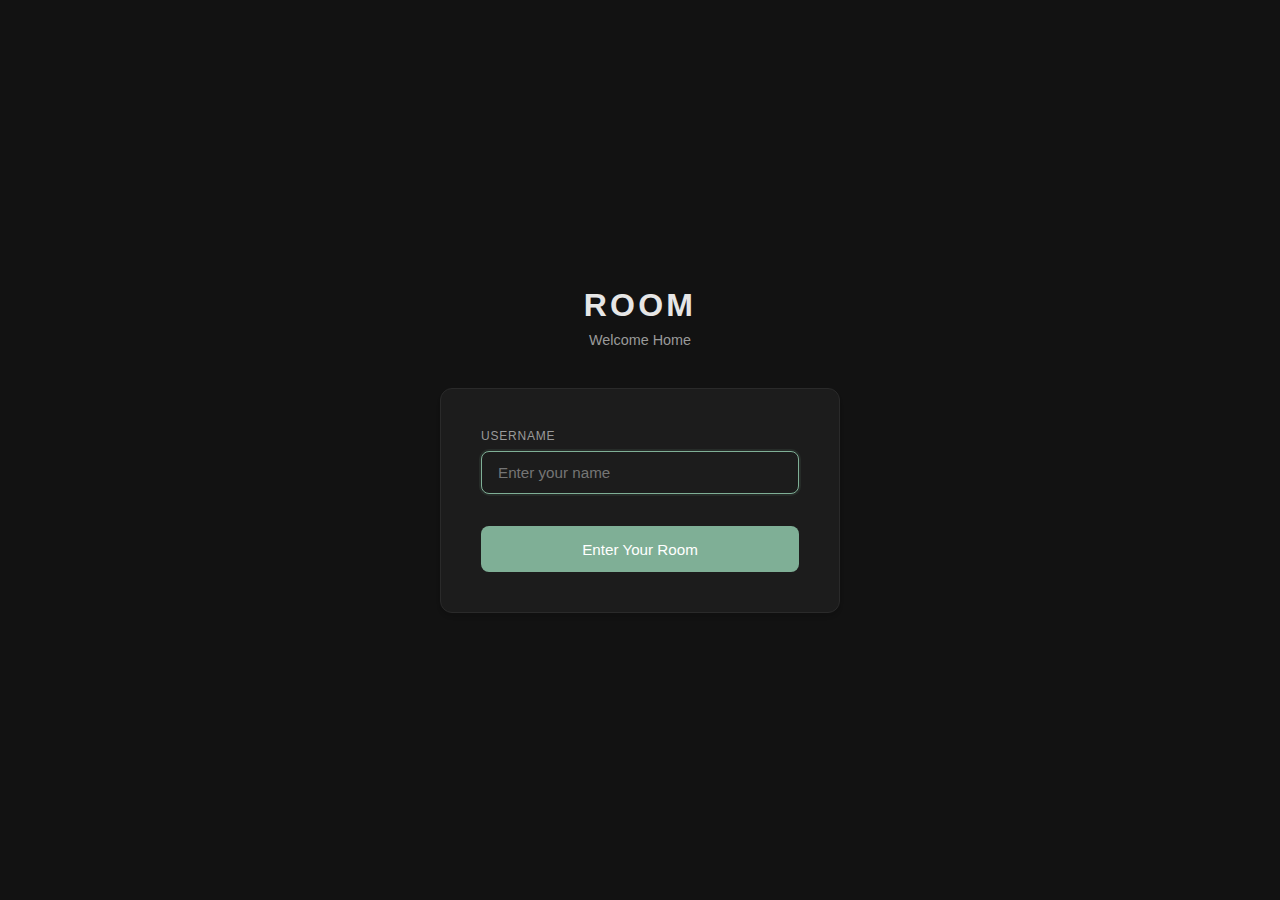
<file: home.html>
<!DOCTYPE html>
<html lang="en">
<head>
    <meta charset="UTF-8">
    <meta name="viewport" content="width=device-width, initial-scale=1.0">
    <title>ROOM - Where friends gather</title>
    <link rel="stylesheet" href="https://cdnjs.cloudflare.com/ajax/libs/font-awesome/6.4.0/css/all.min.css">
    <link href="https://fonts.googleapis.com/css2?family=Inter:wght@300;400;500;600&family=Playfair+Display:wght@400;500&display=swap" rel="stylesheet">
    <link rel="icon" type="image/svg+xml" href="Rooms.svg">
    <link rel="stylesheet" href="home.css">
    <!-- PWA: Manifest -->
<link rel="manifest" href="/manifest.json">

<!-- PWA: iOS specific tags -->
<meta name="apple-mobile-web-app-capable" content="yes">
<meta name="apple-mobile-web-app-status-bar-style" content="black-translucent">
<meta name="apple-mobile-web-app-title" content="ROOM">
<link rel="apple-touch-icon" href="/icons/icon-192x192.png">
</head>
<body>
    <header class="header">
        <button class="header-btn profile-btn" id="profileBtn" aria-label="Profile settings">
            <i class="fas fa-user"></i>
        </button>
        <a href="index.html" class="logo">ROOM</a>
        <button class="header-btn" id="feedBtn" aria-label="View my corner">
            <i class="fas fa-feather-alt"></i>
            <span>My corner</span>
        </button>
    </header>

    <div class="affirmation">
        "Pull up a chair. Stay a while. You're among friends here."
    </div>

    <main class="main-content">
        <div class="layout-container">
            <section class="your-spaces">
                <h2 class="section-title">Your Room</h2>
                <div id="joinedRoomsContainer"></div>
                <div class="empty-state hidden" id="emptyState">
                    <i class="fas fa-couch"></i>
                    <h3>You haven't walked into any rooms yet.</h3>
                </div>
            </section>

            <div class="center-divider">
                <button class="create-room-btn" id="createRoomBtn" aria-label="Create room">
                    <i class="fas fa-plus"></i>
                </button>
            </div>

            <section class="find-people">
                <h2 class="section-title">More Rooms to walk into..</h2>
                <div id="availableRoomsContainer"></div>
                <div class="empty-state hidden" id="availableEmptyState">
                    <i class="fas fa-door-closed"></i>
                    <h3>No rooms are Opened right now..</h3>
                </div>
            </section>
        </div>
    </main>

    <div class="room-view-page" id="roomViewPage">
        <div class="room-view-header">
            <button class="header-btn" onclick="closeRoomView()">
                <i class="fas fa-arrow-left"></i> Step out
            </button>
            <h2 class="room-view-title" id="roomViewTitle"></h2>
            <div class="flex-row-center">
                <div class="room-creator" id="roomCreator"></div>
                <button class="header-btn hidden" id="roomSettingsBtn" onclick="openRoomSettings()" aria-label="Room settings">
                    <i class="fas fa-cog"></i>
                </button>
            </div>
        </div>

        <div class="room-view-container">
            <div class="members-sidebar">
                <div class="members-header">WHO'S HERE</div>
                <div id="membersList"></div>
            </div>

            <div class="messages-section">
                <div class="messages-container" id="messagesContainer"></div>
                <div class="message-input-container">
                    <div class="message-input-wrapper">
                        <textarea class="message-input" id="messageInput" placeholder="Say something..." rows="1"></textarea>
                        <button class="send-btn" id="sendBtn" aria-label="Send message">
                            <i class="fas fa-paper-plane"></i>
                        </button>
                    </div>
                </div>
            </div>
        </div>
    </div>

    <div class="create-room-page" id="createRoomPage">
        <div class="create-room-header">
            <button class="header-btn" onclick="closeCreateRoom()">
                <i class="fas fa-arrow-left"></i> Back
            </button>
            <h2>Make Your Room</h2>
        </div>
        <div class="create-room-content">
            <div class="form-group">
                <label>What is it called?</label>
                <input type="text" id="newRoomName" maxlength="50" placeholder="Room name">
            </div>
            <div class="form-group">
                <label>What kind of room is this?</label>
                <textarea id="newRoomDescription" maxlength="200" placeholder="describe your room"></textarea>
            </div>
            <div class="form-group">
                <label>How many friends can come in?</label>
                <input type="number" id="newRoomLimit" min="2" max="50" value="8" aria-label="Maximum members">
            </div>
            <div class="form-group">
                <label>Who can Talk?</label>
                <select id="newRoomType" aria-label="Who can talk">
                    <option value="open">Everyone can talk</option>
                    <option value="creator-only">Just you talking (others listen)</option>
                    <option value="no-text">Just for hanging out (no text)</option>
                </select>
                <p class="helper-text">Choose how members can interact in this room</p>
            </div>
            <div class="form-group">
                <label>How long do messages stay?</label>
                <select id="newMessageTimer" aria-label="Message timer">
                    <option value="none">Forever</option>
                    <option value="1">Fades away after 1 min</option>
                    <option value="2">Fades away after 2 min</option>
                    <option value="5">Fades away after 5 min</option>
                    <option value="10">Fades away after 10 min</option>
                    <option value="30">Fades away after 30 min</option>
                    <option value="60">Fades away after 1 hour</option>
                </select>
                <p class="helper-text">Set how long messages take to fade away</p>
            </div>
            <div class="form-actions">
                <button class="btn-secondary" onclick="closeCreateRoom()">Cancel</button>
                <button class="btn-primary" onclick="createNewRoom()">Create</button>
            </div>
        </div>
    </div>

    <!-- Room Settings Modal -->
    <div class="settings-overlay" id="roomSettingsModal">
        <div class="settings-modal">
            <h2>Change your room</h2>
            <p class="settings-subtext">Make this room feel right for you</p>

            <section>
                <h4>Room Type</h4>
                <select id="settingsRoomType" aria-label="Room type">
                    <option value="open">Everyone can talk</option>
                    <option value="creator-only">Just you talking (others listen)</option>
                    <option value="no-text">Just for hanging out (no text)</option>
                </select>
                <p class="helper-text">Choose how members can interact</p>
            </section>

            <section>
                <h4>Message Timer</h4>
                <select id="settingsMessageTimer" aria-label="Message timer">
                    <option value="none">Forever</option>
                    <option value="1">Fades away after 1 min</option>
                    <option value="2">Fades away after 2 min</option>
                    <option value="5">Fades away after 5 min</option>
                    <option value="10">Fades away after 10 min</option>
                    <option value="30">Fades away after 30 min</option>
                    <option value="60">Fades away after 1 hour</option>
                </select>
                <p class="helper-text">Set how long messages take to fade away</p>
            </section>

            <div class="form-actions">
                <button class="btn-primary" onclick="saveRoomSettings()">Save Settings</button>
                <button class="btn-secondary" onclick="closeRoomSettings()">Cancel</button>
            </div>
        </div>
    </div>

    <div class="settings-overlay" id="settingsOverlay">
        <div class="settings-modal">
            <h2>Your Settings</h2>
            <p class="settings-subtext">Change things up. This is just for you—nobody else sees it.</p>

            <section>
                <h4>How it looks</h4>
                <label><input type="radio" name="theme"> Dark</label>
                <label><input type="radio" name="theme" checked> Light</label>
                <label><input type="checkbox"> Reduce animations</label>
            </section>

            <section>
                <h4>When to ping you </h4>
                <label><input type="checkbox"> Quiet mode</label>
                <label><input type="checkbox" checked> Only important stuff</label>
            </section>

            <section>
                <h4>Your Privacy</h4>
                <label><input type="checkbox">Don't show I'm here</label>
                <label><input type="checkbox">Don't show what I'm doing</label>
            </section>

            <section class="hidden" id="resetSection">
                <h4>Data</h4>
                <button class="btn-secondary btn-full" onclick="resetEverything()">Start over</button>
                <p class="helper-text">This will delete all rooms, messages, and settings</p>
            </section>

            <div class="form-actions">
                <button class="btn-primary" onclick="saveSettings()">Save it</button>
                <button class="btn-secondary" onclick="closeSettings()">Cancel</button>
                <button class="btn-secondary btn-danger" onclick="logout()">Leave for now</button>
            </div>
        </div>
    </div>

    <div class="feed-page" id="feedPage">
        <div class="feed-header">
            <div class="feed-header-top">
                <button class="header-btn" onclick="closeFeed()">
                    <i class="fas fa-arrow-left"></i> Home
                </button>
                <h2>My corner</h2>
                <button class="create-post-btn" id="createPostBtn" aria-label="Share a Thought">
                    <i class="fas fa-plus"></i>
                </button>
            </div>
            <div class="feed-subheader">
                <p>All the things you've shared, in one spot</p>
            </div>
        </div>

        <div class="feed-content" id="feedContent"></div>

        <div class="feed-end">
            <i class="fas fa-moon"></i>
            <p>That's everything. Come back later.</p>
        </div>
    </div>

    <!-- Create Post Modal -->
    <div class="create-post-modal" id="createPostModal">
        <div class="create-post-container">
            <div class="create-post-header">
                <h3>Share something</h3>
                <button class="close-btn" onclick="closeCreatePost()" aria-label="Close">
                    <i class="fas fa-times"></i>
                </button>
            </div>

            <div class="create-post-content">
                <div class="form-group">
                    <label>Which Room(or just your corner)</label>
                    <select id="postRoomSelect" aria-label="Select room for post">
                        <option value="">Just in my corner(everyone can see)</option>
                    </select>
                    <p class="helper-text">Only people in that room can see this</p>
                </div>

                <div class="form-group">
                    <label>What's happening?</label>
                    <textarea id="postContent" placeholder="Whatever's on your mind right now..." maxlength="500"></textarea>
                    <div class="char-count"><span id="postCharCount">0</span>/500</div>
                </div>

                <div class="media-upload-section">
                    <label>Want to add a photo or video?</label>
                    <div class="upload-area" id="uploadArea">
                        <input type="file" id="mediaInput" accept="image/*,video/*" multiple class="hidden" aria-label="Upload media">
                        <button class="upload-btn" onclick="document.getElementById('mediaInput').click()">
                            <i class="fas fa-camera"></i>
                            <span>Pick something to share</span>
                        </button>
                        <p class="upload-hint">4 images max, or 1 video</p>
                    </div>
                    
                    <div class="media-preview" id="mediaPreview">
                        <!-- Media previews will appear here -->
                    </div>
                </div>

                <div class="create-post-actions">
                    <button class="btn-secondary" onclick="closeCreatePost()">Cancel</button>
                    <button class="btn-primary" onclick="createPost()">Share it</button>
                </div>
            </div>
        </div>
    </div>
    <!-- PWA: Register the service worker -->
    <script>
      if ('serviceWorker' in navigator) {
        window.addEventListener('load', () => {
          navigator.serviceWorker.register('/service-worker.js')
            .then(reg => console.log('ROOM SW registered:', reg.scope))
            .catch(err => console.warn('ROOM SW failed:', err));
        });
      }
    </script>
    <script type="module" src="home.js"></script>
</body>

</html>
</file>
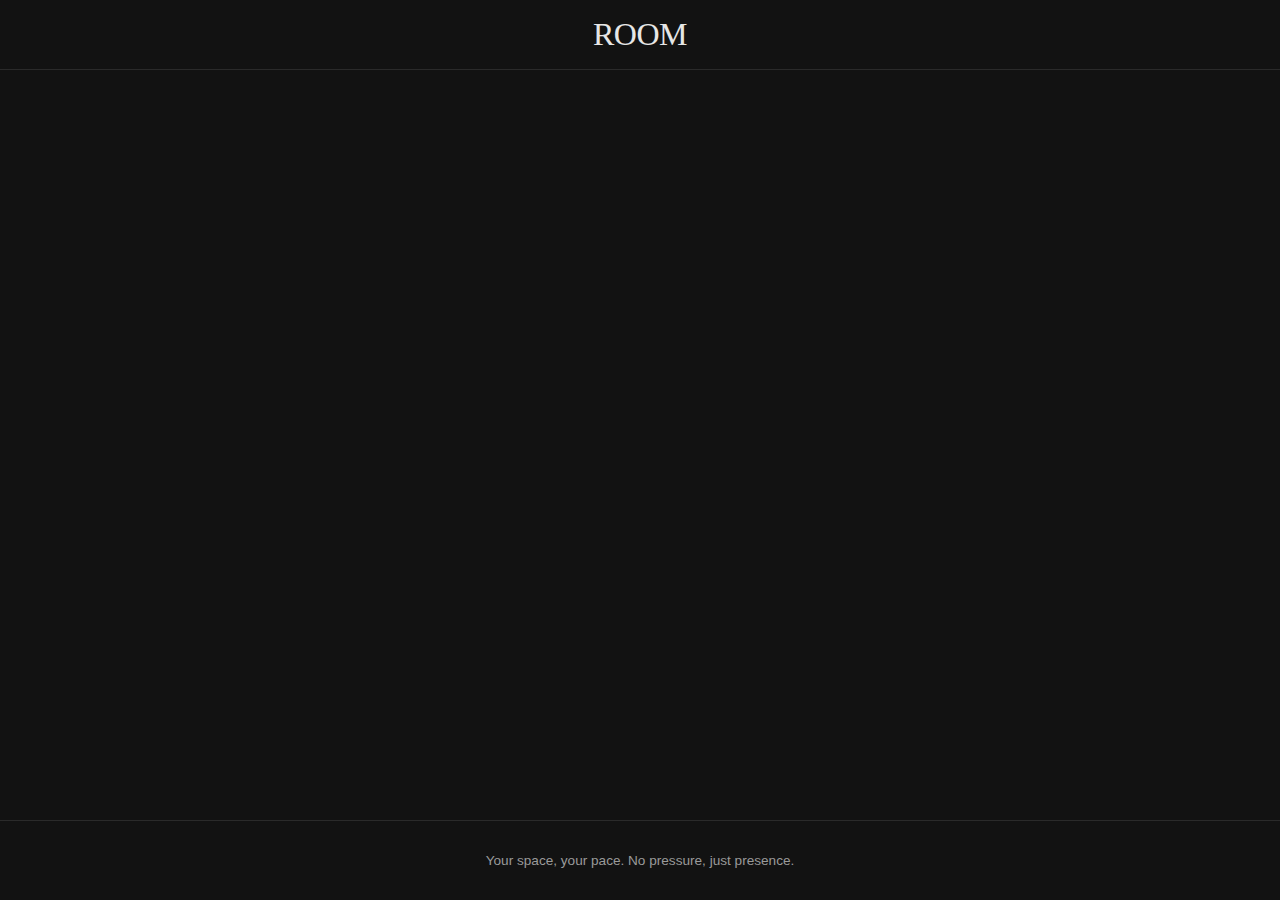
<file: homev1.html>
<!DOCTYPE html>
<html lang="en">
<head>
    <meta charset="UTF-8">
    <meta name="viewport" content="width=device-width, initial-scale=1.0">
    <title>ROOM - Your Quiet Space</title>
    <link rel="stylesheet" href="https://cdnjs.cloudflare.com/ajax/libs/font-awesome/6.4.0/css/all.min.css">
    <link href="https://fonts.googleapis.com/css2?family=Inter:wght@300;400;500;600&family=Playfair+Display:wght@400;500&display=swap" rel="stylesheet">
    <link rel="stylesheet" href="homev1.css">
</head>
<body>
    <!-- Header -->
    <header>
        <button class="header-btn" id="profileBtn" aria-label="Profile">
            <i class="fas fa-user-circle"></i>
        </button>
        
        <div class="logo">ROOM</div>
        
        <button class="header-btn disabled" id="feedBtn" aria-label="Feed" disabled>
            <i class="fas fa-stream"></i>
        </button>
    </header>

    <!-- Main Content -->
    <main>
        <div class="illustration fade-in">
            <div class="door-icon">
                <i class="fas fa-door-open"></i>
            </div>
        </div>
        
        <h1 class="welcome-headline fade-in delay-1">Welcome Home</h1>
        
        <p class="welcome-subtext fade-in delay-2">
            Your rooms are waiting to be made...<br>
            A gentle space for you and a few close souls.
        
        <div class="button-container fade-in delay-3">
            <button class="btn btn-primary" id="createRoomBtn">
                Make your first room
            </button>
            <button class="btn btn-secondary" id="browseRoomsBtn">
                Find your people
            </button>
        </div>
        
        <div class="suggestions fade-in delay-4">
            <div class="suggestions-title">Others are gathering in:</div>
            <div class="suggestion-pills">
                <div class="pill" data-room="late-night">Late Night Thoughts</div>
                <div class="pill" data-room="book-lovers">Book Lovers</div>
                <div class="pill" data-room="creative-minds">Creative Minds</div>
            </div>
        </div>
        
        <div class="helper-text fade-in delay-5">
            Can't find your people? Make your own Room.
        </div>
    </main>

    <!-- Footer -->
    <footer>
        <p>Your space, your pace. No pressure, just presence.</p>
    </footer>

    <!-- Settings Overlay -->
    <div class="settings-overlay" id="settingsOverlay">
        <div class="settings-modal">
            <h2>Your Space</h2>
            <p class="settings-subtext">Adjust things quietly. Nothing here affects how others see you.</p>

            <section>
                <h4>Appearance</h4>
                <label><input type="radio" name="theme" checked> Dark</label>
                <label><input type="radio" name="theme"> Light</label>
                <label><input type="radio" name="theme"> System</label>
                <label><input type="checkbox"> Reduce animations</label>
            </section>

            <section>
                <h4>Notifications</h4>
                <label><input type="checkbox"> Quiet mode (minimal notifications)</label>
                <label><input type="checkbox" checked> Only important updates</label>
                <label><input type="checkbox"> Pause all notifications</label>
            </section>

            <section>
                <h4>Experience</h4>
                <label><input type="checkbox"> Hide member counts</label>
                <label><input type="checkbox"> Disable read receipts</label>
                <label><input type="checkbox" checked> Keep things minimal</label>
            </section>

            <section>
                <h4>Privacy</h4>
                <label><input type="checkbox"> Appear invisible</label>
                <label><input type="checkbox"> Hide activity status</label>
            </section>

            <section id="resetSection" style="display:none;">
                <h4>Data</h4>
                <button class="btn-secondary" onclick="resetEverything()" style="width:100%;margin-top:0.5rem;">Reset Everything</button>
                <p style="font-size:0.8rem;color:var(--text-muted);margin-top:0.5rem;">This will delete all rooms, messages, and settings</p>
            </section>

            <div class="settings-actions">
                <button class="btn-primary" onclick="saveSettings()">Save quietly</button>
                <button class="btn-secondary" onclick="closeSettings()">Cancel</button>
                <button class="btn-ghost" onclick="logout()">Log out</button>
            </div>
        </div>
    </div>

    <!-- Create Room Page -->
    <div class="create-room-page" id="createRoomPage">
        <div class="create-room-container">
            <div class="create-room-header">
                <button class="back-btn" onclick="closeCreateRoom()">
                    <i class="fas fa-arrow-left"></i> Back
                </button>
                <h2>Make your room</h2>
                <button class="close-btn" onclick="closeCreateRoom()">
                    <i class="fas fa-times"></i>
                </button>
            </div>

            <div class="create-room-content">
                <div class="create-intro">
                    <i class="fas fa-door-open"></i>
                    <h3>Build your corner</h3>
                    <p>A safe corner for you and a few close souls. Take your time.</p>
                </div>

                <div class="form-group">
                    <label>What should we call this room?</label>
                    <input type="text" id="newRoomName" placeholder="e.g., Late Night Thinkers, Quiet Corner" maxlength="50">
                    <div class="char-count"><span id="nameCount">0</span>/50</div>
                    <p class="helper-text">Choose something that feels right</p>
                </div>

                <div class="form-group">
                    <label>What kind of room is this?</label>
                    <textarea id="newRoomDescription" placeholder="Describe the vibe, what you'll share, who might feel at home here..." maxlength="200"></textarea>
                    <div class="char-count"><span id="descCount">0</span>/200</div>
                    <p class="helper-text">Help others understand if this is their kind of space</p>
                </div>

                <div class="form-group">
                    <label>How many friends can come in?</label>
                    <input type="number" id="newRoomLimit" placeholder="2-12 people" min="2" max="12" value="8">
                    <p class="helper-text">Smaller = more intimate. You can always adjust this later.</p>
                </div>

                <div class="create-room-actions">
                    <button class="btn-secondary" onclick="closeCreateRoom()">Not yet</button>
                    <button class="btn-primary" onclick="createNewRoom()">Make the room</button>
                </div>
            </div>
        </div>
    </div>

    <script src="homev1.js"></script>
</body>
</html>
</file>
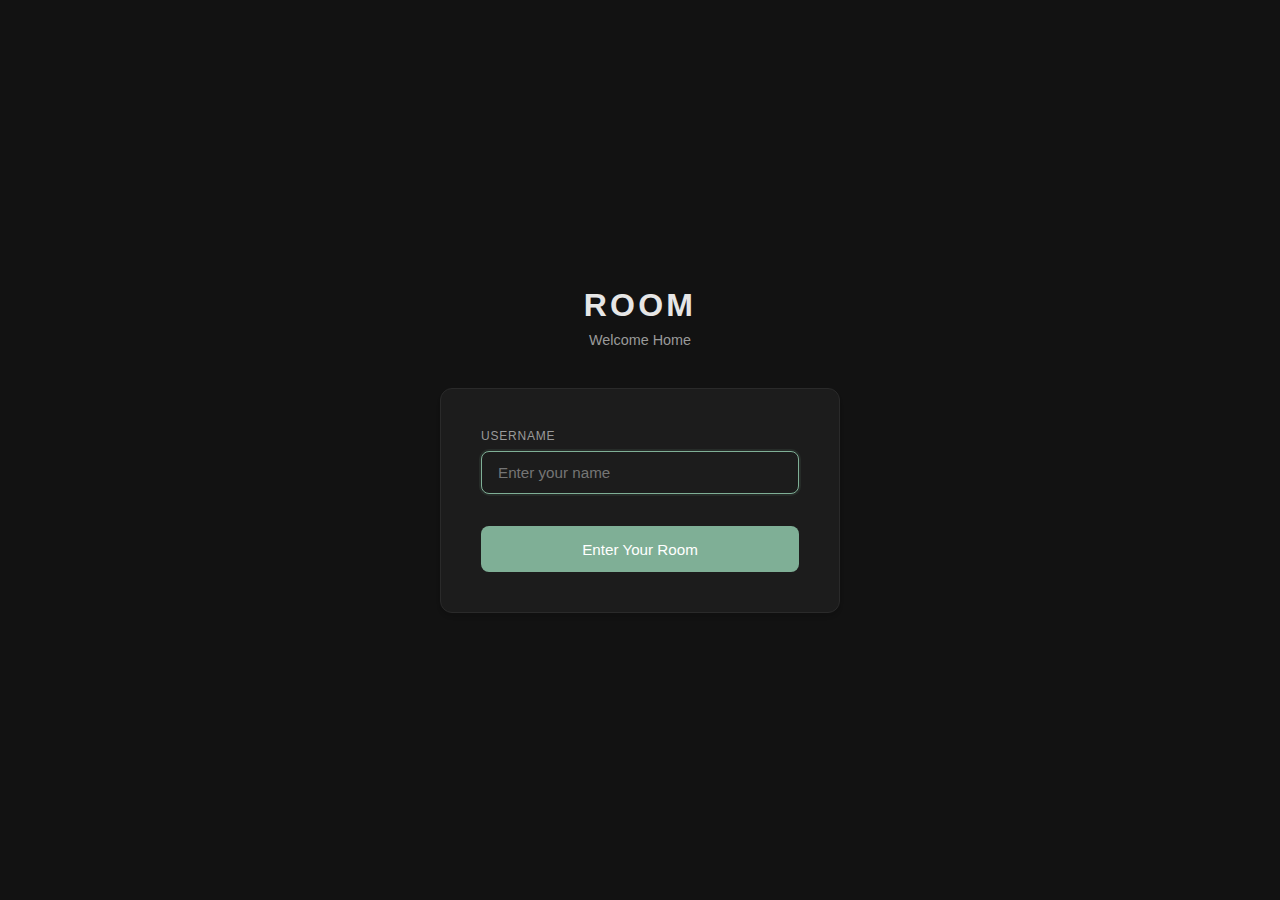
<file: loginnsignup.html>
<!DOCTYPE html>
<html lang="en">
<head>
    <meta charset="UTF-8">
    <meta name="viewport" content="width=device-width, initial-scale=1.0">
    <title>ROOM | Welcome</title>
    <link rel="preconnect" href="https://fonts.googleapis.com">
    <link rel="preconnect" href="https://fonts.gstatic.com" crossorigin>
    <link rel="icon" type="image/svg+xml" href="Rooms.svg">
    <link rel="stylesheet" href="loginnsignup.css">
    <link href="https://fonts.googleapis.com/css2?family=Inter:wght@300;400;500;600&display=swap" rel="stylesheet">
    <!-- PWA: Manifest -->
<link rel="manifest" href="./manifest.json">

<!-- PWA: Theme color (top bar on Android) -->
<meta name="theme-color" content="#121212">

<!-- PWA: iOS specific tags -->
<meta name="apple-mobile-web-app-capable" content="yes">
<meta name="apple-mobile-web-app-status-bar-style" content="black-translucent">
<meta name="apple-mobile-web-app-title" content="ROOM">
<link rel="apple-touch-icon" href="/icons/icon-192x192.png">
</head>
<body>

    <div class="container">
        <header>
            <a href="index.html" class="logo">ROOM</a>
            <p class="tagline" id="tagline">Welcome Home</p>
        </header>

        <div class="card">
            <div class="form-container">
                <!-- Username Form -->
                <form id="usernameForm">
                    <div class="form-group">
                        <label for="username">Username</label>
                        <input type="text" id="username" placeholder="Enter your name" required autofocus>
                    </div>
                    <button type="submit" class="btn-primary">Enter Your Room</button>
                </form>
            </div>
        </div>
    </div>
    
    <script>
      console.log('📍 loginnsignup.html page loaded');
      if ('serviceWorker' in navigator) {
        window.addEventListener('load', () => {
          navigator.serviceWorker.register('./service-worker.js')
            .then(reg => console.log('ROOM SW registered:', reg.scope))
            .catch(err => console.warn('ROOM SW failed:', err));
        });
      }
    </script>
    <script type="module">
      console.log('📍 Module script starting...');
    </script>
    <script type="module" src="loginnsignup.js"></script>
</body>
</html>
</file>
<file: home.css>
:root {
            --color-bg-primary: #121212;
            --color-bg-surface: #1C1C1C;
            --color-bg-soft: #181818;
            --color-text-primary: #E6E6E6;
            --color-text-secondary: #9A9A9A;
            --color-border-soft: #2A2A2A;
            --color-accent-soft: #7FAF96;
            --color-accent-gentle: #8FB7A2;
        }

        * { margin: 0; padding: 0; box-sizing: border-box; }
        
        body {
            font-family: 'Inter', sans-serif;
            background: #121212;
            color: #E6E6E6;
            line-height: 1.6;
        }

        .header {
            position: fixed;
            top: 0;
            left: 0;
            right: 0;
            height: 70px;
            background: #121212;
            border-bottom: 1px solid #2A2A2A;
            display: flex;
            align-items: center;
            justify-content: space-between;
            padding: 0 2rem;
            z-index: 1000;
        }

        .logo {
            font-family: 'Playfair Display', serif;
            font-size: 1.8rem;
            color: #E6E6E6;
            text-decoration: none;
            letter-spacing: 2px;
        }

        .header-btn {
            background: transparent;
            border: none;
            color: #9A9A9A;
            cursor: pointer;
            padding: 0.6rem 1.2rem;
            border-radius: 8px;
            transition: all 0.3s;
            display: flex;
            align-items: center;
            gap: 0.5rem;
        }

        .header-btn:hover { background: rgba(255,255,255,0.03); color: #E6E6E6; }

        .profile-btn {
            background: #181818;
            padding: 0.8rem;
            border-radius: 50%;
            width: 48px;
            height: 48px;
        }

        .affirmation {
            margin: 90px auto 0;
            max-width: 800px;
            padding: 1.5rem 2rem;
            font-style: italic;
            color: #9A9A9A;
            background: rgba(28,28,28,0.5);
            border-radius: 12px;
            border-left: 4px solid #8FB7A2;
            text-align: center;
        }

        .main-content {
            padding: 2rem;
            max-width: 1400px;
            margin: 0 auto;
        }

        .layout-container {
            display: grid;
            grid-template-columns: 1fr 80px 1fr;
            gap: 2rem;
        }

        .section-title {
            font-size: 1.3rem;
            font-weight: 500;
            margin-bottom: 1.5rem;
            font-family: 'Playfair Display', serif;
        }

        .your-spaces, .find-people {
            background: #1C1C1C;
            border-radius: 20px;
            padding: 2rem;
            border: 1px solid #2A2A2A;
        }

        .room-card {
            background: #181818;
            border: 1px solid #2A2A2A;
            border-radius: 16px;
            padding: 1.5rem;
            margin-bottom: 1rem;
            cursor: pointer;
            transition: all 0.3s;
        }

        .room-card:hover {
            background: #1C1C1C;
            transform: translateY(-2px);
        }

        .room-card.joined {
            background: rgba(127,175,150,0.1);
            border-color: rgba(127,175,150,0.3);
        }

        .room-name {
            font-size: 1.1rem;
            font-weight: 500;
            margin-bottom: 0.3rem;
        }

        .room-description {
            font-size: 0.9rem;
            color: #9A9A9A;
        }

        .room-meta {
            display: flex;
            justify-content: space-between;
            align-items: center;
            margin-top: 1rem;
            font-size: 0.85rem;
            color: #9A9A9A;
        }

        .member-count {
            display: flex;
            align-items: center;
            gap: 0.5rem;
        }

        .join-btn {
            background: #7FAF96;
            color: white;
            border: none;
            padding: 0.5rem 1rem;
            border-radius: 8px;
            cursor: pointer;
        }

        .join-btn:hover { background: #8FB7A2; }

        .center-divider {
            display: flex;
            align-items: center;
            justify-content: center;
            position: relative;
        }

        .center-divider::before {
            content: '';
            position: absolute;
            left: 50%;
            top: 0;
            bottom: 0;
            width: 1px;
            background: linear-gradient(transparent, #2A2A2A, transparent);
            transform: translateX(-50%);
        }

        .create-room-btn {
            width: 56px;
            height: 56px;
            border-radius: 50%;
            background: #1C1C1C;
            border: 2px solid #2A2A2A;
            color: #E6E6E6;
            font-size: 1.5rem;
            cursor: pointer;
            position: relative;
            z-index: 10;
        }

        .create-room-btn:hover {
            border-color: #7FAF96;
            transform: scale(1.1) rotate(90deg);
        }

        /* Room View */
        .room-view-page {
            display: none;
            position: fixed;
            top: 0;
            left: 0;
            right: 0;
            bottom: 0;
            background: #121212;
            z-index: 2500;
        }

        .room-view-header {
            height: 70px;
            background: #121212;
            border-bottom: 1px solid #2A2A2A;
            display: flex;
            align-items: center;
            justify-content: space-between;
            padding: 0 2rem;
        }

        .room-view-title {
            font-family: 'Playfair Display', serif;
            font-size: 1.5rem;
        }

        .room-creator {
            color: #9A9A9A;
            font-size: 0.9rem;
        }

        .room-view-container {
            display: grid;
            grid-template-columns: 280px 1fr;
            height: calc(100vh - 70px);
        }

        .members-sidebar {
            background: #1C1C1C;
            border-right: 1px solid #2A2A2A;
            padding: 1.5rem;
            overflow-y: auto;
        }

        .members-header {
            font-size: 0.85rem;
            text-transform: uppercase;
            color: #9A9A9A;
            margin-bottom: 1rem;
            letter-spacing: 1px;
        }

        .member-item {
            display: flex;
            gap: 0.8rem;
            padding: 0.8rem;
            border-radius: 8px;
            margin-bottom: 0.5rem;
        }

        .member-avatar {
            width: 36px;
            height: 36px;
            border-radius: 50%;
            background: linear-gradient(135deg, #7FAF96, #8FB7A2);
            display: flex;
            align-items: center;
            justify-content: center;
            color: white;
            font-weight: 500;
            font-size: 0.9rem;
        }

        .member-name {
            color: #E6E6E6;
        }

        .creator-badge {
            background: rgba(127,175,150,0.2);
            color: #7FAF96;
            padding: 0.2rem 0.5rem;
            border-radius: 4px;
            font-size: 0.75rem;
            border: 1px solid rgba(127,175,150,0.3);
            margin-left: 0.5rem;
        }

        .messages-section {
            display: flex;
            flex-direction: column;
        }

        .messages-container {
            flex: 1;
            overflow-y: auto;
            padding: 2rem;
        }

        .message-group {
            margin-bottom: 2rem;
        }

        .message-header {
            display: flex;
            align-items: center;
            gap: 0.8rem;
            margin-bottom: 0.5rem;
        }

        .message-avatar {
            width: 32px;
            height: 32px;
            border-radius: 50%;
            background: linear-gradient(135deg, #7FAF96, #8FB7A2);
            display: flex;
            align-items: center;
            justify-content: center;
            color: white;
            font-size: 0.85rem;
        }

        .message-author {
            font-weight: 500;
        }

        .message-time {
            color: #9A9A9A;
            font-size: 0.8rem;
        }

        .message-content {
            margin-left: 40px;
            background: #1C1C1C;
            padding: 1rem;
            border-radius: 12px;
            border: 1px solid #2A2A2A;
        }

        .message-input-container {
            padding: 1.5rem 2rem;
            border-top: 1px solid #2A2A2A;
            background: #1C1C1C;
        }

        .message-input-wrapper {
            display: flex;
            gap: 1rem;
        }

        .message-input {
            flex: 1;
            background: #181818;
            border: 1px solid #2A2A2A;
            border-radius: 12px;
            padding: 1rem;
            color: #E6E6E6;
            font-family: 'Inter', sans-serif;
            resize: none;
            min-height: 50px;
        }

        .message-input:focus {
            outline: none;
            border-color: #7FAF96;
        }

        .send-btn {
            background: #7FAF96;
            color: white;
            border: none;
            padding: 1rem 1.5rem;
            border-radius: 12px;
            cursor: pointer;
        }

        .send-btn:hover { background: #8FB7A2; }

        .create-room-page {
            display: none;
            position: fixed;
            inset: 0;
            background: #121212;
            z-index: 2500;
            overflow-y: auto;
        }

        .create-room-header {
            background: #121212;
            border-bottom: 1px solid #2A2A2A;
            padding: 1.5rem 2rem;
            display: flex;
            justify-content: space-between;
            align-items: center;
        }

        .create-room-content {
            max-width: 600px;
            margin: 0 auto;
            padding: 3rem 2rem;
        }

        .form-group {
            margin-bottom: 2rem;
        }

        .form-group label {
            display: block;
            font-weight: 500;
            margin-bottom: 0.5rem;
        }

        .form-group input,
        .form-group textarea {
            width: 100%;
            padding: 1rem;
            border: 1px solid #2A2A2A;
            border-radius: 12px;
            font-family: 'Inter', sans-serif;
            color: #E6E6E6;
            background: #181818;
        }

        .form-group input:focus,
        .form-group textarea:focus {
            outline: none;
            border-color: #7FAF96;
        }

        .btn-primary, .btn-secondary {
            padding: 0.9rem 1.5rem;
            border-radius: 10px;
            cursor: pointer;
            font-size: 1rem;
        }

        .btn-primary {
            background: #7FAF96;
            color: white;
            border: none;
        }

        .btn-secondary {
            background: transparent;
            color: #E6E6E6;
            border: 1px solid #2A2A2A;
        }

        .empty-state {
            text-align: center;
            padding: 3rem 2rem;
            color: #9A9A9A;
        }

        .empty-state i {
            font-size: 3rem;
            opacity: 0.3;
            margin-bottom: 1rem;
        }

        /* Settings & Feed Pages */
        .settings-overlay {
            display: none;
            position: fixed;
            inset: 0;
            background: rgba(0,0,0,0.7);
            z-index: 3000;
            align-items: center;
            justify-content: center;
        }

        .settings-modal {
            background: #1C1C1C;
            border: 1px solid #2A2A2A;
            border-radius: 20px;
            padding: 2.5rem;
            max-width: 500px;
            width: 90%;
            max-height: 85vh;
            overflow-y: auto;
        }

        .settings-modal h2 {
            font-family: 'Playfair Display', serif;
            font-size: 1.6rem;
            margin-bottom: 0.5rem;
        }

        .settings-subtext {
            color: #9A9A9A;
            margin-bottom: 2rem;
        }

        .settings-modal section {
            margin-bottom: 2rem;
            padding-bottom: 1.5rem;
            border-bottom: 1px solid #2A2A2A;
        }

        .settings-modal h4 {
            font-weight: 500;
            margin-bottom: 1rem;
        }

        .settings-modal label {
            display: block;
            margin-bottom: 0.8rem;
            color: #9A9A9A;
            cursor: pointer;
        }

        .settings-modal input {
            margin-right: 0.6rem;
        }

        .feed-page {
            display: none;
            position: fixed;
            inset: 0;
            background: #121212;
            z-index: 2500;
            overflow-y: auto;
        }

        .feed-header {
            position: sticky;
            top: 0;
            background: #121212;
            border-bottom: 1px solid #2A2A2A;
            padding: 1.5rem 2rem;
            z-index: 100;
        }

        .feed-header-top {
            display: flex;
            align-items: center;
            justify-content: space-between;
            margin-bottom: 1rem;
        }

        .feed-header h2 {
            font-family: 'Playfair Display', serif;
            font-size: 1.5rem;
        }

        .feed-subheader {
            text-align: center;
            color: #9A9A9A;
            font-size: 0.9rem;
        }

        .feed-content {
            max-width: 700px;
            margin: 0 auto;
            padding: 2rem;
        }

        .post-card {
            background: #1C1C1C;
            border: 1px solid #2A2A2A;
            border-radius: 16px;
            padding: 1.5rem;
            margin-bottom: 1.5rem;
        }

        .post-room-tag {
            display: inline-block;
            background: rgba(127,175,150,0.1);
            color: #7FAF96;
            padding: 0.3rem 0.8rem;
            border-radius: 20px;
            font-size: 0.8rem;
            margin-bottom: 1rem;
            border: 1px solid rgba(127,175,150,0.2);
        }

        .post-content {
            font-size: 1rem;
            line-height: 1.6;
            margin-bottom: 1rem;
        }

        .post-meta {
            display: flex;
            justify-content: space-between;
            font-size: 0.85rem;
            color: #9A9A9A;
        }

        .feed-end {
            text-align: center;
            padding: 3rem 2rem;
            color: #9A9A9A;
        }

        .feed-end i {
            font-size: 2rem;
            opacity: 0.3;
            margin-bottom: 1rem;
        }
        /* Create Post Button */
.create-post-btn {
    width: 40px;
    height: 40px;
    border-radius: 50%;
    background: #7FAF96;
    border: none;
    color: white;
    font-size: 1.2rem;
    cursor: pointer;
    transition: all 0.3s ease;
    display: flex;
    align-items: center;
    justify-content: center;
}

.create-post-btn:hover {
    background: #8FB7A2;
    transform: scale(1.1);
}

/* Create Post Modal */
.create-post-modal {
    display: none;
    position: fixed;
    top: 0;
    left: 0;
    right: 0;
    bottom: 0;
    background: rgba(0, 0, 0, 0.55);
    z-index: 3000;
    align-items: center;
    justify-content: center;
    -webkit-backdrop-filter: blur(6px);
    backdrop-filter: blur(6px);
}

.create-post-container {
    background: #1C1C1C;
    border: 1px solid #2A2A2A;
    border-radius: 20px;
    max-width: 600px;
    width: 90%;
    max-height: 90vh;
    overflow-y: auto;
    box-shadow: 0 30px 80px rgba(0, 0, 0, 0.7);
}

.create-post-header {
    display: flex;
    justify-content: space-between;
    align-items: center;
    padding: 1.5rem 2rem;
    border-bottom: 1px solid #2A2A2A;
    position: sticky;
    top: 0;
    background: #1C1C1C;
    z-index: 10;
}

.create-post-header h3 {
    font-size: 1.3rem;
    font-weight: 500;
    color: #E6E6E6;
    font-family: 'Playfair Display', serif;
}

.create-post-content {
    padding: 2rem;
}

.media-upload-section {
    margin-bottom: 2rem;
}

.upload-area {
    margin-top: 0.5rem;
}

.upload-btn {
    width: 100%;
    padding: 1.5rem;
    border: 2px dashed #2A2A2A;
    border-radius: 12px;
    background: transparent;
    color: #9A9A9A;
    cursor: pointer;
    transition: all 0.3s ease;
    display: flex;
    align-items: center;
    justify-content: center;
    gap: 0.5rem;
    font-size: 1rem;
}

.upload-btn:hover {
    border-color: #7FAF96;
    background: rgba(127, 175, 150, 0.05);
    color: #7FAF96;
}

.upload-btn i {
    font-size: 1.2rem;
}

.upload-hint {
    text-align: center;
    font-size: 0.85rem;
    color: #9A9A9A;
    margin-top: 0.5rem;
}

.media-preview {
    display: none;
    grid-template-columns: repeat(auto-fill, minmax(150px, 1fr));
    gap: 1rem;
    margin-top: 1rem;
}

.media-preview-item {
    position: relative;
    border-radius: 12px;
    overflow: hidden;
    aspect-ratio: 1;
    background: #181818;
}

.preview-image,
.preview-video {
    width: 100%;
    height: 100%;
    object-fit: cover;
}

.remove-media-btn {
    position: absolute;
    top: 0.5rem;
    right: 0.5rem;
    width: 28px;
    height: 28px;
    border-radius: 50%;
    background: rgba(0, 0, 0, 0.7);
    border: none;
    color: white;
    cursor: pointer;
    display: flex;
    align-items: center;
    justify-content: center;
    transition: all 0.3s ease;
}

.remove-media-btn:hover {
    background: #B98A8A;
}

.create-post-actions {
    display: flex;
    gap: 1rem;
    justify-content: space-between;
    margin-top: 2rem;
}

.char-count {
    text-align: right;
    font-size: 0.85rem;
    color: #9A9A9A;
    margin-top: 0.3rem;
}

.helper-text {
    font-size: 0.85rem;
    color: #9A9A9A;
    margin-top: 0.5rem;
}

/* Post Media Display */
.post-media {
    margin: 1rem 0;
    display: grid;
    gap: 0.5rem;
    border-radius: 12px;
    overflow: hidden;
}

.post-media.single {
    grid-template-columns: 1fr;
}

.post-media.double {
    grid-template-columns: repeat(2, 1fr);
}

.post-media.triple,
.post-media.quad {
    grid-template-columns: repeat(2, 1fr);
}

.post-image,
.post-video {
    width: 100%;
    height: auto;
    max-height: 400px;
    object-fit: cover;
    border-radius: 8px;
}

.post-video {
    background: #000;
}

/* Utility Classes */
.hidden {
    display: none !important;
}

.flex-row-center {
    display: flex;
    align-items: center;
    gap: 1rem;
}

.form-actions {
    display: flex;
    flex-direction: column;
    gap: 1rem;
    margin-top: 2rem;
}

.form-actions button {
    flex: 1;
}

.btn-full {
    width: 100%;
    margin-top: 0.5rem;
}

.btn-danger {
    background: rgba(185, 138, 138, 0.2);
    color: #B98A8A;
}

select {
    width: 100%;
    padding: 0.8rem;
    background: #181818;
    border: 1px solid #2A2A2A;
    border-radius: 8px;
    color: #E6E6E6;
    font-family: 'Inter', sans-serif;
}

.helper-text {
    margin-top: 0.5rem;
}
</file>
<file: loginnsignup.css>
:root {
        --bg-color: #121212;
        --card-bg: #1C1C1C;

        --text-primary: #E6E6E6;
        --text-secondary: #9A9A9A;

        --accent-color: #7FAF96;
        --accent-hover: #2A2A2A;

        --border-color: #2A2A2A;
        --input-focus: #7FAF96;

        --error-color: #B98A8A;
        --transition: all 0.3s cubic-bezier(0.4, 0, 0.2, 1);
        }


        * {
            margin: 0;
            padding: 0;
            box-sizing: border-box;
            font-family: 'Inter', sans-serif;
        }

        body {
            background-color: var(--bg-color);
            color: var(--text-primary);
            display: flex;
            justify-content: center;
            align-items: center;
            min-height: 100vh;
            padding: 20px;
            overflow-x: hidden;
        }

        .container {
            width: 100%;
            max-width: 400px;
            animation: fadeIn 0.8s ease-out;
        }

        @keyframes fadeIn {
            from { opacity: 0; transform: translateY(10px); }
            to { opacity: 1; transform: translateY(0); }
        }

        /* Header Styling */
        header {
            text-align: center;
            margin-bottom: 2.5rem;
        }

        .logo {
            font-size: 2rem;
            font-weight: 600;
            letter-spacing: 0.2rem;
            text-transform: uppercase;
            margin-bottom: 0.5rem;
            display: block;
            color: var(--text-primary);
            text-decoration: none;
            transition: var(--transition);
        }

        .logo:hover {
            color: var(--accent-color);
        }

        .tagline {
            font-size: 0.9rem;
            color: var(--text-secondary);
            font-weight: 300;
        }

        /* Form Card */
        .card {
            background: var(--card-bg);
            padding: 2.5rem;
            border-radius: 12px;
            box-shadow: 0 4px 6px -1px rgba(0, 0, 0, 0.05), 0 2px 4px -1px rgba(0, 0, 0, 0.03);
            border: 1px solid var(--border-color);
            position: relative;
            overflow: hidden;
        }

        /* Form Layout */
        .form-container {
            width: 100%;
        }

        form {
            width: 100%;
            animation: slideUp 0.5s ease-out;
        }

        @keyframes slideUp {
            from { opacity: 0; transform: translateY(10px); }
            to { opacity: 1; transform: translateY(0); }
        }

        .form-group {
            margin-bottom: 1.5rem;
            position: relative;
        }

        label {
            display: block;
            font-size: 0.75rem;
            font-weight: 500;
            margin-bottom: 0.5rem;
            color: var(--text-secondary);
            text-transform: uppercase;
            letter-spacing: 0.05rem;
        }

        input {
            width: 100%;
            padding: 0.75rem 1rem;
            border: 1px solid var(--border-color);
            border-radius: 8px;
            font-size: 0.95rem;
            transition: var(--transition);
            outline: none;
            background: #181818;
            color: var(--text-primary);
        }

        input:focus {
            border-color: var(--input-focus);
            background: #1C1C1C;
            box-shadow: 0 0 0 2px rgba(127, 175, 150, 0.1);
        }

        input.focused {
            border-color: var(--input-focus);
        }

        /* Button Styling */
        .btn-primary {
            width: 100%;
            padding: 0.9rem;
            background: var(--accent-color);
            color: white;
            border: none;
            border-radius: 8px;
            font-size: 0.95rem;
            font-weight: 500;
            cursor: pointer;
            transition: var(--transition);
            margin-top: 0.5rem;
        }

        .btn-primary:hover {
            background: var(--accent-color);
            transform: translateY(-2px);
            box-shadow: 0 8px 12px rgba(127, 175, 150, 0.3);
        }

        .btn-primary:active {
            transform: translateY(0);
        }

        /* Responsive */
        @media (max-width: 480px) {
            .card {
                padding: 1.5rem;
            }

            .logo {
                font-size: 1.75rem;
            }

            .form-group {
                margin-bottom: 1.25rem;
            }
        }
</file>
<file: homev1.css>
/* ============================= */
        /* RESET */
        /* ============================= */
        * {
            margin: 0;
            padding: 0;
            box-sizing: border-box;
        }

        /* ============================= */
        /* DARK THEME VARIABLES */
        /* ============================= */
        :root {
            --bg-main: #121212;
            --bg-surface: #1C1C1C;
            --bg-soft: #181818;

            --text-main: #E6E6E6;
            --text-muted: #9A9A9A;

            --border-soft: #2A2A2A;
            --hover-soft: rgba(255,255,255,0.04);

            --accent-soft: #7FAF96;
            --accent-gentle: #8FB7A2;

            --shadow-soft: 0 8px 30px rgba(0,0,0,0.6);
        }

        /* ============================= */
        /* BODY */
        /* ============================= */
        body {
            font-family: 'Inter', sans-serif;
            background-color: var(--bg-main);
            color: var(--text-main);
            min-height: 100vh;
            display: flex;
            flex-direction: column;
            animation: fadeIn 0.8s ease;
        }

        @keyframes fadeIn {
            from { opacity: 0; }
            to { opacity: 1; }
        }

        /* ============================= */
        /* HEADER */
        /* ============================= */
        header {
            position: fixed;
            top: 0;
            left: 0;
            right: 0;
            height: 70px;
            background-color: var(--bg-main);
            border-bottom: 1px solid var(--border-soft);
            padding: 1rem 2rem;
            display: flex;
            align-items: center;
            justify-content: space-between;
            z-index: 1000;
        }

        .logo {
            position: absolute;
            left: 50%;
            transform: translateX(-50%);
            font-family: 'Playfair Display', serif;
            font-size: 2rem;
            font-weight: 500;
            color: var(--text-main);
            letter-spacing: -0.5px;
        }

        .header-btn {
            background: none;
            border: none;
            color: var(--text-muted);
            font-size: 1.1rem;
            cursor: pointer;
            padding: 0.6rem;
            border-radius: 12px;
            transition: all 0.2s ease;
        }

        .header-btn:hover {
            background-color: var(--hover-soft);
            color: var(--accent-soft);
        }

        .header-btn.disabled {
            opacity: 0.4;
            cursor: default;
        }

        /* ============================= */
        /* MAIN */
        /* ============================= */
        main {
            flex: 1;
            margin-top: 70px;
            padding: 3rem 2rem;
            max-width: 800px;
            margin-left: auto;
            margin-right: auto;
            text-align: center;
        }

        /* ============================= */
        /* ILLUSTRATION */
        /* ============================= */
        .illustration {
            margin-bottom: 2.5rem;
            opacity: 0.9;
        }

        .door-icon {
            font-size: 4rem;
            color: var(--accent-soft);
            margin-bottom: 1rem;
        }

        /* ============================= */
        /* TEXT */
        /* ============================= */
        .welcome-headline {
            font-family: 'Playfair Display', serif;
            font-size: 2.6rem;
            font-weight: 500;
            line-height: 1.3;
            margin-bottom: 1.5rem;
        }

        .welcome-subtext {
            font-size: 1.1rem;
            color: var(--text-muted);
            margin-bottom: 3rem;
        }

        /* ============================= */
        /* BUTTONS */
        /* ============================= */
        .button-container {
            display: flex;
            flex-direction: column;
            gap: 1.2rem;
            margin-bottom: 3rem;
            max-width: 400px;
            margin-left: auto;
            margin-right: auto;
        }

        .btn {
            padding: 1rem 2rem;
            border-radius: 16px;
            font-size: 1.05rem;
            font-weight: 500;
            cursor: pointer;
            border: none;
            transition: all 0.3s ease;
        }

        .btn-primary {
            background-color: var(--accent-soft);
            color: #0f0f0f;
            box-shadow: var(--shadow-soft);
        }

        .btn-primary:hover {
            background-color: var(--accent-gentle);
            transform: translateY(-2px);
        }

        .btn-secondary {
            background-color: transparent;
            border: 1px solid var(--border-soft);
            color: var(--accent-soft);
        }

        .btn-secondary:hover {
            background-color: var(--hover-soft);
            transform: translateY(-2px);
        }

        /* ============================= */
        /* SUGGESTIONS */
        /* ============================= */
        .suggestions {
            margin-top: 2rem;
            margin-bottom: 3rem;
        }

        .suggestions-title {
            font-size: 0.9rem;
            color: var(--text-muted);
            margin-bottom: 1rem;
        }

        .suggestion-pills {
            display: flex;
            flex-wrap: wrap;
            justify-content: center;
            gap: 0.8rem;
        }

        .pill {
            background-color: var(--bg-soft);
            border: 1px solid var(--border-soft);
            padding: 0.6rem 1.2rem;
            border-radius: 50px;
            font-size: 0.9rem;
            color: var(--text-main);
            cursor: pointer;
            transition: all 0.2s ease;
        }

        .pill:hover {
            background-color: #1C1C1C;
            border-color: var(--accent-soft);
            color: var(--accent-soft);
        }

        /* ============================= */
        /* HELPER TEXT */
        /* ============================= */
        .helper-text {
            font-size: 0.95rem;
            color: var(--text-muted);
            max-width: 500px;
            margin: 2rem auto 0;
            padding-top: 2rem;
            border-top: 1px solid var(--border-soft);
        }

        /* ============================= */
        /* FOOTER */
        /* ============================= */
        footer {
            padding: 2rem;
            text-align: center;
            color: var(--text-muted);
            font-size: 0.85rem;
            border-top: 1px solid var(--border-soft);
            background-color: var(--bg-main);
        }

        /* ============================= */
        /* ANIMATIONS */
        /* ============================= */
        .fade-in {
            animation: fadeUp 0.6s ease forwards;
            opacity: 0;
        }

        @keyframes fadeUp {
            from { opacity: 0; transform: translateY(20px); }
            to { opacity: 1; transform: translateY(0); }
        }

        .delay-1 { animation-delay: 0.2s; }
        .delay-2 { animation-delay: 0.4s; }
        .delay-3 { animation-delay: 0.6s; }
        .delay-4 { animation-delay: 0.8s; }
        .delay-5 { animation-delay: 1s; }

        /* ============================= */
        /* SETTINGS OVERLAY */
        /* ============================= */
        .settings-overlay {
            position: fixed;
            top: 0;
            left: 0;
            right: 0;
            bottom: 0;
            background: rgba(0, 0, 0, 0.75);
            backdrop-filter: blur(12px);
            display: none;
            align-items: center;
            justify-content: center;
            z-index: 9999;
        }

        .settings-modal {
            background: linear-gradient(180deg, rgba(28, 28, 28, 0.97), rgba(16, 16, 16, 0.97));
            border: 1px solid var(--border-soft);
            border-radius: 22px;
            width: 92%;
            max-width: 520px;
            max-height: 85vh;
            overflow-y: auto;
            padding: 2.5rem;
            box-shadow: 0 20px 60px rgba(0, 0, 0, 0.8);
            animation: fadeUp 0.35s ease forwards;
        }

        .settings-modal h2 {
            font-family: 'Playfair Display', serif;
            font-size: 1.9rem;
            margin-bottom: 0.5rem;
            color: var(--text-main);
        }

        .settings-subtext {
            color: var(--text-muted);
            font-size: 0.95rem;
            margin-bottom: 2rem;
        }

        .settings-modal section {
            margin-bottom: 1.8rem;
            padding-bottom: 1.5rem;
            border-bottom: 1px solid var(--border-soft);
        }

        .settings-modal section:last-of-type {
            border-bottom: none;
        }

        .settings-modal h4 {
            font-size: 1rem;
            color: var(--text-main);
            margin-bottom: 0.8rem;
            font-weight: 500;
        }

        .settings-modal label {
            display: block;
            margin-bottom: 0.8rem;
            color: var(--text-muted);
            font-size: 0.95rem;
            cursor: pointer;
        }

        .settings-modal input[type="checkbox"],
        .settings-modal input[type="radio"] {
            margin-right: 0.6rem;
            cursor: pointer;
        }

        .settings-actions {
            display: flex;
            flex-direction: column;
            gap: 1rem;
            margin-top: 2rem;
        }

        .settings-actions .btn-primary,
        .settings-actions .btn-secondary,
        .settings-actions .btn-ghost {
            padding: 1.2rem 2rem;
            font-size: 1rem;
        }

        .btn-ghost {
            background: transparent;
            color: var(--text-muted);
            border: none;
            padding: 1.2rem 2rem;
            cursor: pointer;
            font-size: 1rem;
            transition: all 0.3s ease;
        }

        .btn-ghost:hover {
            color: var(--text-main);
            background: var(--hover-soft);
        }

        /* ============================= */
        /* CREATE ROOM PAGE */
        /* ============================= */
        .create-room-page {
            position: fixed;
            top: 0;
            left: 0;
            right: 0;
            bottom: 0;
            background: rgba(0, 0, 0, 0.75);
            backdrop-filter: blur(12px);
            display: none;
            align-items: center;
            justify-content: center;
            z-index: 9999;
            padding: 1.5rem;
        }

        .create-room-container {
            background: linear-gradient(180deg, rgba(28, 28, 28, 0.97), rgba(16, 16, 16, 0.97));
            border: 1px solid var(--border-soft);
            border-radius: 22px;
            width: 100%;
            max-width: 600px;
            max-height: 90vh;
            overflow-y: auto;
            box-shadow: 0 20px 60px rgba(0, 0, 0, 0.8);
            animation: fadeUp 0.35s ease forwards;
        }

        .create-room-header {
            padding: 1.5rem 2rem;
            display: flex;
            justify-content: space-between;
            align-items: center;
            border-bottom: 1px solid var(--border-soft);
        }

        .create-room-header h2 {
            font-family: 'Playfair Display', serif;
            font-size: 1.5rem;
            font-weight: 500;
            color: var(--text-main);
        }

        .back-btn,
        .close-btn {
            background: transparent;
            border: none;
            color: var(--text-muted);
            cursor: pointer;
            font-size: 1.2rem;
            padding: 0.8rem 1rem;
            border-radius: 8px;
            transition: all 0.3s ease;
            min-width: 44px;
            min-height: 44px;
            display: flex;
            align-items: center;
            justify-content: center;
        }

        .back-btn:hover,
        .close-btn:hover {
            color: var(--accent-soft);
            background: var(--hover-soft);
        }

        .create-room-content {
            padding: 2.5rem 2rem;
        }

        .create-intro {
            text-align: center;
            margin-bottom: 2.5rem;
        }

        .create-intro i {
            font-size: 3rem;
            color: var(--accent-soft);
            margin-bottom: 1rem;
        }

        .create-intro h3 {
            font-size: 1.5rem;
            font-weight: 500;
            color: var(--text-main);
            margin-bottom: 0.5rem;
        }

        .create-intro p {
            color: var(--text-muted);
        }

        .form-group {
            margin-bottom: 2rem;
        }

        .form-group label {
            display: block;
            font-size: 1rem;
            font-weight: 500;
            color: var(--text-main);
            margin-bottom: 0.5rem;
        }

        .form-group input,
        .form-group textarea {
            width: 100%;
            padding: 1rem;
            border: 1px solid var(--border-soft);
            border-radius: 12px;
            font-size: 1rem;
            font-family: 'Inter', sans-serif;
            color: var(--text-main);
            background-color: var(--bg-soft);
            transition: all 0.3s ease;
        }

        .form-group input:focus,
        .form-group textarea:focus {
            outline: none;
            border-color: var(--accent-soft);
            box-shadow: 0 0 0 3px rgba(127, 175, 150, 0.1);
        }

        .form-group textarea {
            min-height: 120px;
            resize: vertical;
        }

        .char-count {
            text-align: right;
            font-size: 0.85rem;
            color: var(--text-muted);
            margin-top: 0.3rem;
        }

        .form-group .helper-text {
            font-size: 0.85rem;
            color: var(--text-muted);
            margin-top: 0.5rem;
            border-top: none;
            padding-top: 0;
            margin: 0.5rem 0 0 0;
        }

        .create-room-actions {
            display: flex;
            gap: 1rem;
            justify-content: space-between;
            margin-top: 2.5rem;
        }

        .create-room-actions .btn-secondary,
        .create-room-actions .btn-primary {
            flex: 1;
            padding: 1.2rem 2rem;
            font-size: 1rem;
        }

        /* ============================= */
        /* RESPONSIVE */
        /* ============================= */
        @media (max-width: 768px) {
            .welcome-headline { font-size: 2.1rem; }
            main { padding: 2rem 1.5rem; }
        }

        @media (max-width: 480px) {
            .welcome-headline { font-size: 1.9rem; }
            .suggestion-pills { flex-direction: column; }
            .pill { max-width: 260px; width: 100%; }
            .create-room-actions {
                flex-direction: column;
            }
        }
</file>
